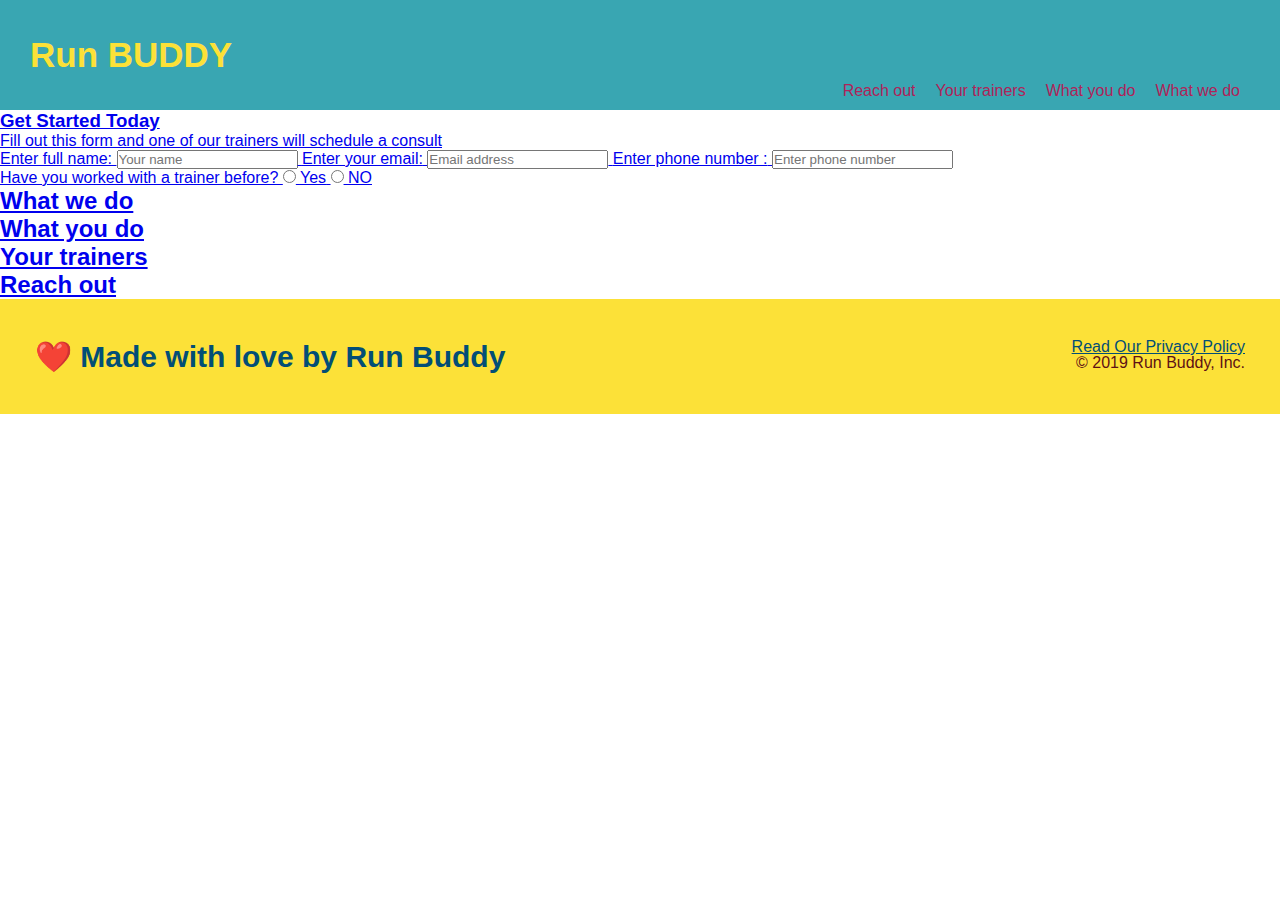
<file: OneDrive/Bureau/class.html/index.html>
<!DOCTYPE html>
<html lang="en">
<head>
        <meta charset="UTF-8">
        <meta http-equiv="X-UA-Compatible" content="IE=edge">
        <meta name="viewport" content="width=device-width, initial-scale=1.0">
        <title>Run budddy</title>
        
        <link rel="stylesheet" href="styles/style.css">
</head>
<body>
  <header>
          <h1> 
         <a href ="/"></a>Run BUDDY</h1>
         
          <nav>
          
                  <ul class="ulone">
           
        <li><a href="What we do"> What we do</a></li>
        <li><a href="What you do">What you do</li>
        <li><a href ="Your trainers">Your trainers</li>
        <li><a href="Reach out"> Reach out</li>
        <div>
           </div>
        </ul>
        </nav>
                  </header>
        <section>
                <div>
                  <h3>Get Started Today</h3>
       <p>Fill out this form and one of our trainers will schedule a consult</p>
        <form>
             <label for="name"> Enter full name: </label>
             <input type="text" placeholder="Your name" name="name" id="name" />
             <label for="email">Enter your email:</label>
             <input type="text" placeholder="Email address" name="email" id="email">
             <label for="phone number">Enter phone number :</label>
             <input type="text" placeholder="Enter phone number" name="phone" id="phone">

             <p>Have you worked with a trainer before?
                     <input type="radio" name="trainer-confirm" id="trainer-Yes"/>
                     <label for="trainers-yes">Yes</label>
                     <input type="radio" name="trainer-confirm" id="trainer-No"/>
                     <label for="trainer-No">NO</label>



             </p>


          </form>
                </div>
              </section>
  </header>
  <h2>What we do</h2>
         <h2>What you do</h2>
         <h2>Your trainers</h2>
         <h2>Reach out </h2>
         <footer>
                 <div>
                <a href="#">Read Our Privacy Policy</a><br />
                &copy; 2019 Run Buddy, Inc.
              </div>
              <h2>❤️ Made with love by Run Buddy</h2>
        </footer>
              
        </body>
</file>
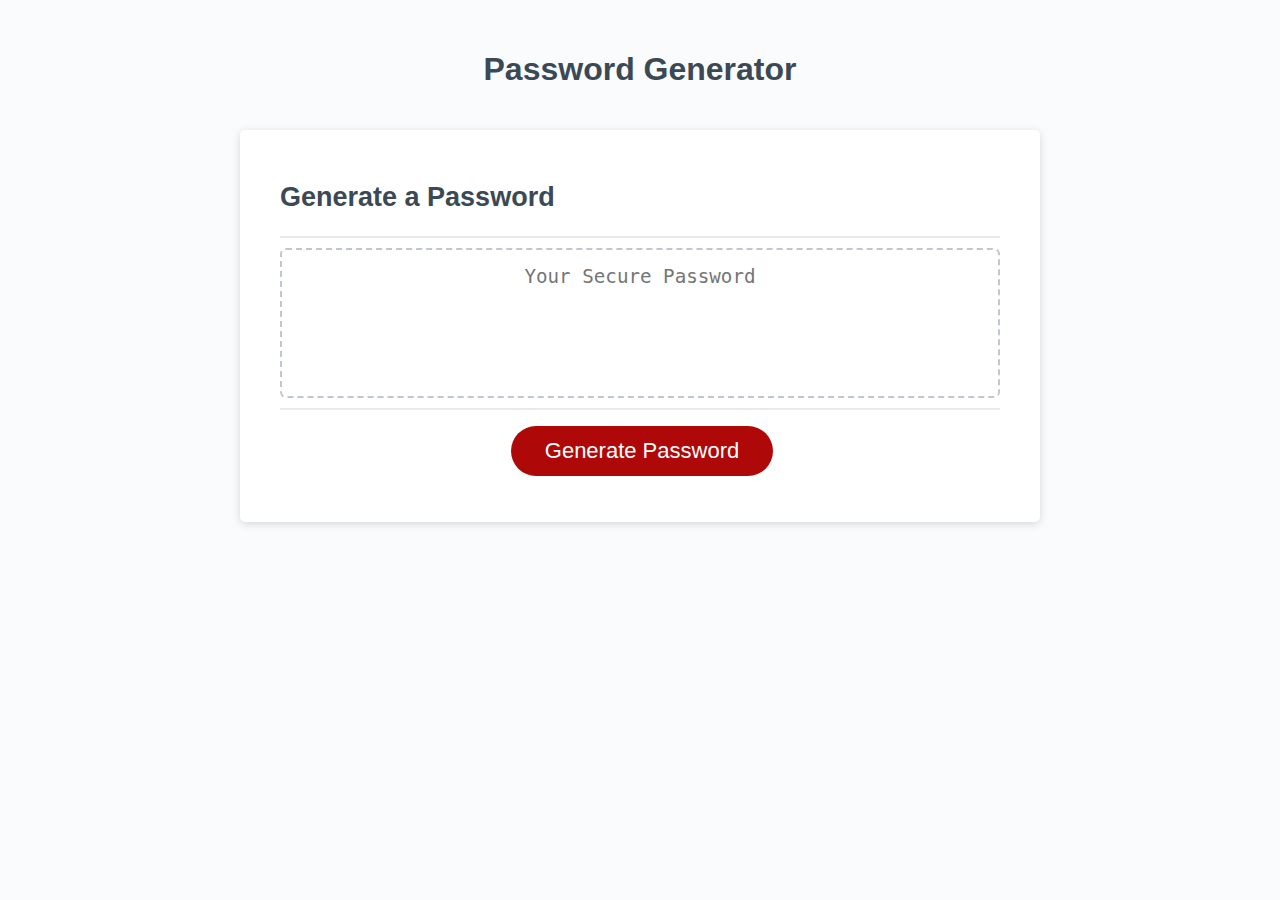
<file: OneDrive/Bureau/jshomework/index.html>
<!DOCTYPE html>
<html lang="en">
  <head>
    <meta charset="UTF-8" />
    <meta name="viewport" content="width=device-width, initial-scale=1.0" />
    <meta http-equiv="X-UA-Compatible" content="ie=edge" />
    <title>Password Generator</title>
    <link rel="stylesheet" href="style.css" />
  </head>
  <body>
    <div class="wrapper">
      <header>
        <h1>Password Generator</h1>
      </header>
      <div class="card">
        <div class="card-header">
          <h2>Generate a Password</h2>
        </div>
        <div class="card-body">
          <textarea
            readonly
            id="password"
            placeholder="Your Secure Password"
            aria-label="Generated Password"
          ></textarea>
        </div>
        <div class="card-footer">
          <button id="generate" class="btn">Generate Password</button>
        </div>
      </div>
    </div>
    <script src="script.js"></script>
  </body>
</html>
</file>
<file: OneDrive/Bureau/class.html/styles/style.css>
body {
  color: #5e1115; 
  font-family: Arial, Helvetica, sans-serif;

    
    }h1 {
  font-size: 100px;
}
.ulone li {
  
  float: right;
  display: inline-block;
  margin: 7px 10px ;
}
header{
  padding: 35px 30px;
  background-color:#39a6b2;
}
header h1 {
  font-weight:bold; 
  font-size: 35px;
color: #fce138;
margin: 0;
}
header a {
  text-decoration: none;
  color:#af2359;
  
}
footer {
  background: #fce138;
  width: 100%;
  padding: 40px 35px;
}
footer h2 {
  display: inline;
  color:#024e76;
  font-size: 30px;
  margin: 0;

}
footer div {
  float: right;
  line-height: 1;
  text-align: right;
}
footer a {
  color: #024e76;
}
* {
  margin: 0;
  padding: 0;
  box-sizing: border-box;
}
</file>
<file: OneDrive/Bureau/jshomework/style.css>
*,
*::before,
*::after {
  box-sizing: border-box;
}

html,
body,
.wrapper {
  height: 100%;
  margin: 0;
  padding: 0;
}

body {
  font-family: sans-serif;
  background-color: #f9fbfd;
}

.wrapper {
  padding-top: 30px;
  padding-left: 20px;
  padding-right: 20px;
}

header {
  text-align: center;
  padding: 20px;
  padding-top: 0px;
  color: hsl(206, 17%, 28%);
}

.card {
  background-color: hsl(0, 0%, 100%);
  border-radius: 5px;
  border-width: 1px;
  box-shadow: rgba(0, 0, 0, 0.15) 0px 2px 8px 0px;
  color: hsl(206, 17%, 28%);
  font-size: 18px;
  margin: 0 auto;
  max-width: 800px;
  padding: 30px 40px;
}

.card-header::after {
  content: " ";
  display: block;
  width: 100%;
  background: #e7e9eb;
  height: 2px;
}

.card-body {
  min-height: 100px;
}

.card-footer {
  text-align: center;
}

.card-footer::before {
  content: " ";
  display: block;
  width: 100%;
  background: #e7e9eb;
  height: 2px;
}

.card-footer::after {
  content: " ";
  display: block;
  clear: both;
}

.btn {
  border: none;
  background-color: hsl(360, 91%, 36%);
  border-radius: 25px;
  box-shadow: rgba(0, 0, 0, 0.1) 0px 1px 6px 0px rgba(0, 0, 0, 0.2) 0px 1px 1px
    0px;
  color: hsl(0, 0%, 100%);
  display: inline-block;
  font-size: 22px;
  line-height: 22px;
  margin: 16px 16px 16px 20px;
  padding: 14px 34px;
  text-align: center;
  cursor: pointer;
}

button[disabled] {
  cursor: default;
  background: #c0c7cf;
}

.float-right {
  float: right;
}

#password {
  -webkit-appearance: none;
  -moz-appearance: none;
  appearance: none;
  border: none;
  display: block;
  width: 100%;
  padding-top: 15px;
  padding-left: 15px;
  padding-right: 15px;
  padding-bottom: 85px;
  font-size: 1.2rem;
  text-align: center;
  margin-top: 10px;
  margin-bottom: 10px;
  border: 2px dashed #c0c7cf;
  border-radius: 6px;
  resize: none;
  overflow: hidden;
}

@media (max-width: 690px) {
  .btn {
    font-size: 1rem;
    margin: 16px 0px 0px 0px;
    padding: 10px 15px;
  }

  #password {
    font-size: 1rem;
  }
}

@media (max-width: 500px) {
  .btn {
    font-size: 0.8rem;
  }
}
</file>
